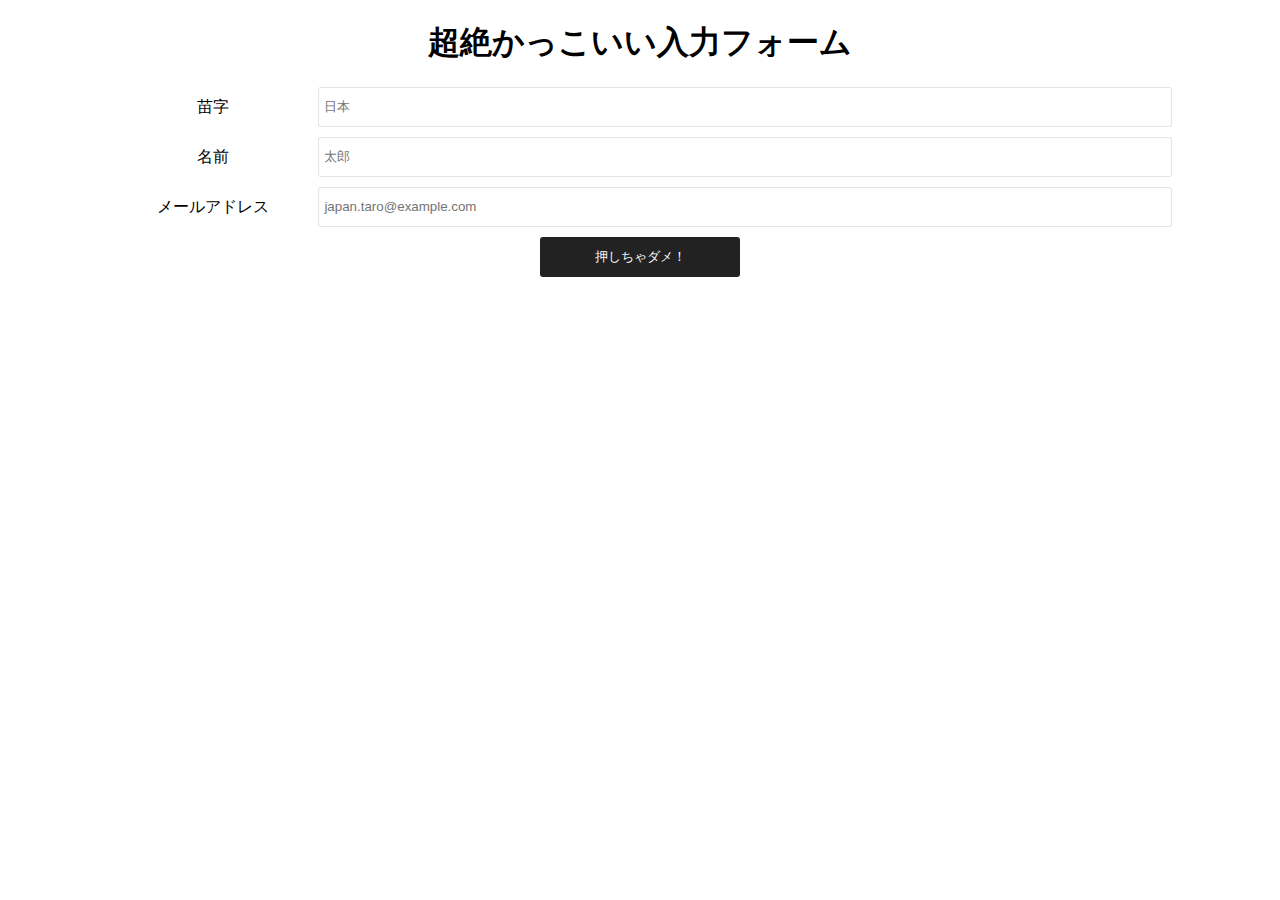
<file: index.html>
<!doctype html>
<html>
<head>
  <meta charset="UTF-8">
  <title>いけてるWebフォーム</title>
  <link rel="stylesheet" type="text/css" href="style.css">
</head>
<body>
<div class="main">
  <h1>
    超絶かっこいい入力フォーム
  </h1>
  <form action="post.html">
    <div class="flex-wrapper">
      <div class="flex-title">苗字</div>
      <input class="flex-input" type="text" name="last-name" placeholder="日本">
    </div>
    <div class="flex-wrapper">
      <div class="flex-title">名前</div>
      <input class="flex-input" type="text" name="first-name" placeholder="太郎">
    </div>
    <div class="flex-wrapper">
      <div class="flex-title">メールアドレス</div>
      <input class="flex-input" type="text" name="mail" placeholder="japan.taro@example.com">
    </div>
    <button class="button" type="submit">押しちゃダメ！</button>
  </form>
</div>
</body>
</html>
</file>
<file: style.css>
:root {
    --line-height: 40px;
}
.flex-wrapper{
    display: flex;
    height: var(--line-height);
    margin-bottom: 10px;
}
.flex-title {
    flex-basis: 20%;
    line-height: var(--line-height);
}
.flex-input {
    flex-basis: 80%;
    border: 1px solid rgba(0,0,0,0.1);
    border-radius: 3px;
    padding: 5px;
}
.flex-input:focus {
    outline: 0;
    box-shadow: 0 0 10px;
}

.main {
    text-align: center;
    margin: 10px 100px;
}
.button {
    width:200px;
    height: var(--line-height);
    cursor: pointer;
    background-color: #222222;
    color: snow;
    border: none;
    border-radius: 3px;
}
</file>
